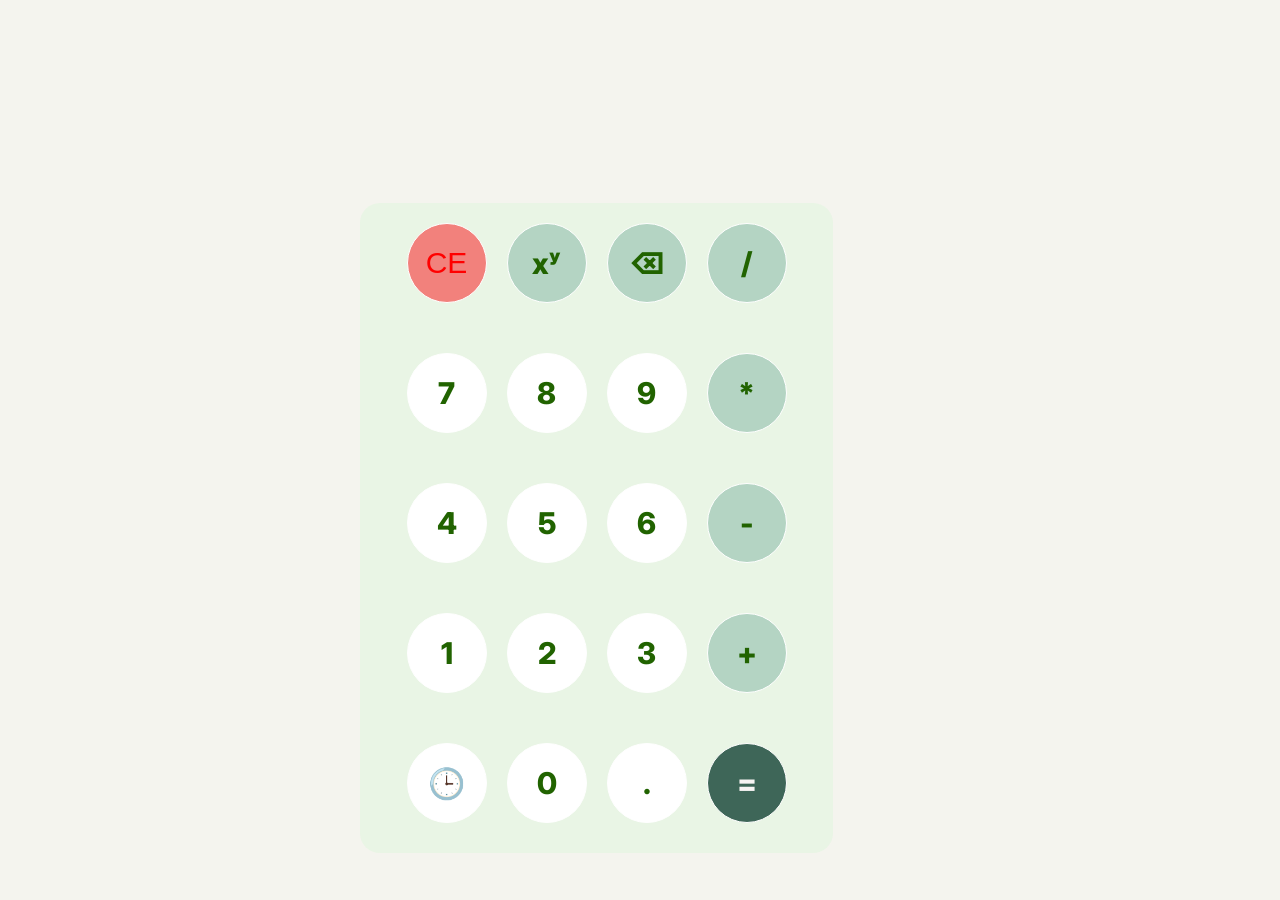
<file: index.html>
<!DOCTYPE html>
<html lang="en">
<head>
    <meta charset="UTF-8">
    <meta name="viewport" content="width=device-width, initial-scale=1.0">
    <title>Document</title>
    <link rel="stylesheet" href="styles/index.css">
    <link href="https://fonts.googleapis.com/css2?family=Inter:wght@400;600;700&display=swap" rel="stylesheet">
</head>
<body>

<div class="main-container">
    <div class="main-screen">
            <div class="operacion-screen" id="screen"></div>
            <div class="resultado-screen" id="resultado"> </div>
    </div>
    <div class="teclado">
        <div class="btn-container">
            <button class="btn-CE" onclick="borrar()">CE</button>
            <button class="btn-3" onclick="handleClick('^')">xʸ</button>
            <button class="btn-3" onclick="borraruno()">⌫</button>
            <button class="btn-4" onclick="handleClickoperator('/')">/</button>
        </div>
        <div class="btn-container">
            <button class="btn" onclick="handleClick(7)">7</button>
            <button class="btn" onclick="handleClick(8)">8</button>
            <button class="btn" onclick="handleClick(9)">9</button>
            <button class="btn-4" onclick="handleClickoperator('*')">*</button>
        </div>
        <div class="btn-container">
            <button class="btn" onclick="handleClick(4)">4 </button>
            <button class="btn" onclick="handleClick(5)">5</button>
            <button class="btn" onclick="handleClick(6)">6</button>
            <button class="btn-4" onclick="handleClickoperator('-')">-</button>
        </div>
        <div class="btn-container">
            <button class="btn" onclick="handleClick(1)">1</button>
            <button class="btn" onclick="handleClick(2)">2</button>
            <button class="btn" onclick="handleClick(3)">3</button>
            <button class="btn-4" onclick="handleClickoperator('+')">+</button>
        </div>

        <div class="btn-container">
            <button class="btn-historial" id="btnHistorial">
            🕒
            </button>
            <button class="btn" onclick="handleClick(0)">0</button>
            <button class="btn" onclick="handleClick_dot('.')">.</button>
            <button class="btn-1" onclick="calculate()">=</button>
        </div>
    </div>
</div>

    <script src="./script.js"></script>
</body>
</html>
</file>
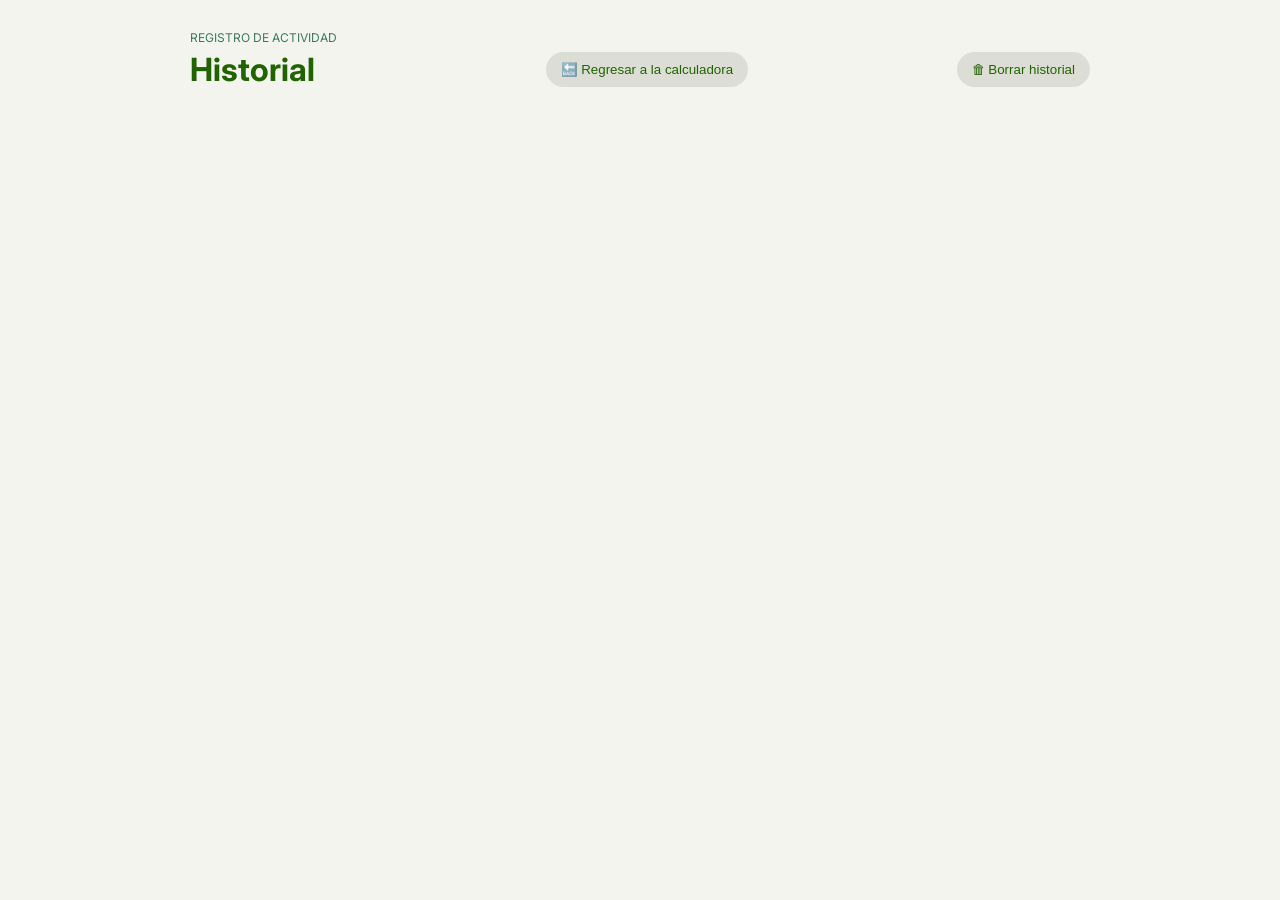
<file: historial.html>
<!DOCTYPE html>
<html lang="es">
<head>
  <meta charset="UTF-8">
  <meta name="viewport" content="width=device-width, initial-scale=1.0">
  <title>Historial</title>
    <link rel="stylesheet" href="styles/historial.css">
  <!-- FONT -->
  <link href="https://fonts.googleapis.com/css2?family=Inter:wght@400;600;700&display=swap" rel="stylesheet">


</head>
<body>

  <div class="container">

    <div class="header">
      <div>
        <p class="subtitle">REGISTRO DE ACTIVIDAD</p>
        <h1>Historial</h1>
      </div>

      <button class="btn" onclick="window.location.href='index.html'">
        🔙 Regresar a la calculadora
      </button>
      <button class="btn" onclick="borrarhistorial()">🗑 Borrar historial</button>

    </div>

    <div class="cards" id="cards"></div>

  </div>
    <script src="./historial.js"></script>
</body>
</html>
</file>
<file: styles/index.css>
:root {
  --verde-fondo: #c9f6c944;
  --verde-operadores: #B4D4C3;
  --rojo: #ff0000;
  --color-texto: #216300;

  --blanco: #f7f4f4
}

body {
    font-family: 'Inter', sans-serif; 
    display: flex;
    justify-content: center; /* centra horizontal */
    align-items: center;     /* centra vertical */
      background-color: #f4f4ee;
}

.main-container{ 
    width: 560px;
    height: 800px;
    padding: 2%;
    gap: 20px;
    display: flex;
    flex-direction: column;
    justify-content: space-between;
    border-radius: 2%;
    font-size: 50px;
    border-radius: 20px;
      transform: translateY(20px);

}

.main-screen {
    width: 453px;
    height: 160px;
    border-radius: 10px;

    display: flex;
    flex-direction: column; /* 👈 esto los pone uno arriba del otro */
    justify-content: space-between;
    padding: 10px;
}

.operacion-screen{
    width: 453px;
    height: 50px;
    border-radius: 5%;
    font-family: 'Inter', sans-serif;
    font-weight: 200;

    color: var(--color-texto);
    border-radius: 20px;

    font-size: 30px;

    display: flex;
    justify-content: flex-end; /* derecha */
    align-items:first baseline ;
    color: var(--color-texto);

}

.resultado-screen{
    width: 453px;
    height: 90px;
    border-radius: 5%;
    font-family: 'Inter', sans-serif;
    font-weight: 200;

    color: var(--color-texto);
    border-radius: 20px;

    font-size: 70px;

    display: flex;
    justify-content: flex-end; /* derecha */
    align-items:first baseline ;
    color: var(--color-texto);

}


.btn-historial,
.btn {
    width: 80px;
    height: 80px;
    border-radius: 50%;
    border: 1px rgb(255, 255, 255) solid;
    font-size: 30px;
    background-color: white;
    color: var(--color-texto);
}


.btn-1 {
    width: 80px;
    height: 80px;
    border-radius: 50px;
    border: 1px rgb(255, 255, 255) solid;
    font-size: 30px;
    background-color:#3E6658;
    color: var(--blanco);
}

.btn-CE {
    width: 80px;
    height: 80px;
    border-radius: 50px;
    border: 1px rgb(255, 255, 255) solid;
    font-size: 30px;
    background-color:#f64c4caf;
    color: var(--rojo);
}

.btn-3 {
    width: 80px;
    height: 80px;
    border-radius: 50px;
    border: 1px rgb(255, 255, 255) solid;
    font-size: 30px;
    background-color: var(--verde-operadores);
    color: var(--color-texto);
}

.btn-4 {
    width: 80px;
    height: 80px;
    border-radius: 50px;
    border: 1px rgb(255, 255, 255) solid;
    font-size: 30px;
    background-color:var(--verde-operadores);
    color: var(--color-texto);
}

.btn-5 {
    width: 180px;
    height: 80px;
    border-radius: 50px;
    border: 1px rgb(255, 255, 255) solid;
    font-size: 30px;
    background-color:white;
    color: var(--color-texto);
}


.btn,
.btn-1,
.btn-2,
.btn-3,
.btn-4,
.btn-5,
.btn-historial {
    font-family: 'Inter', sans-serif;
    font-weight: 800;
    cursor: pointer;
}

.btn-container {
    display: flex;
    gap: 20px;
    justify-content: center;
    margin-bottom: 10px;

}

.teclado{
    width: 433px;
    height: 730px;
    padding: 20px;
    gap: 20px;
    display: flex;
    flex-direction: column;
    justify-content: space-between;
    border-radius: 2%;
    font-size: 50px;
    background-color: #c9f6c944;
    border-radius: 20px;
    margin-top: -30px;
}



.btn-historial:disabled {
  cursor: not-allowed;
  opacity: 0.5;
  filter: brightness(0.6);
}
</file>
<file: styles/historial.css>
body {
  font-family: 'Inter', sans-serif;
  background-color: #f4f4ee;
  margin: 0;
    color: #216300;
}

.container {
  width: 90%;
  max-width: 900px;
  margin: auto;
  padding: 30px 0;
}

/* HEADER */
.header {
  display: flex;
  justify-content: space-between;
  align-items: center;
  
}

.subtitle {
  font-size: 12px;
  color: #3b7a57;
  margin: 0;
}

h1 {
  margin: 5px 0 20px 0;
  color: #216300;
}

.btn {
  padding: 10px 15px;
  border: none;
  border-radius: 20px;
  background-color: #dcded5;
  cursor: pointer;
    color: #216300;
}

/* CARDS */
.cards {
  display: grid;
  gap: 15px;
  margin-top: 20px;
}

.card {
  background-color: #e3e6de;
  padding: 15px;
  border-radius: 15px;
}

.card.white {
  background-color: #f7f7f5;
}

.card.green {
  background-color: #9fe3c2;
}

.card.row {
  grid-column: span 2;
  display: flex;
  justify-content: space-between;
  background-color: #f7f7f5;
}

.time {
  font-size: 12px;
  color: #216300;
}

.operation {
  font-size: 18px;
}

h2 {
  margin: 5px 0;
}
</file>
